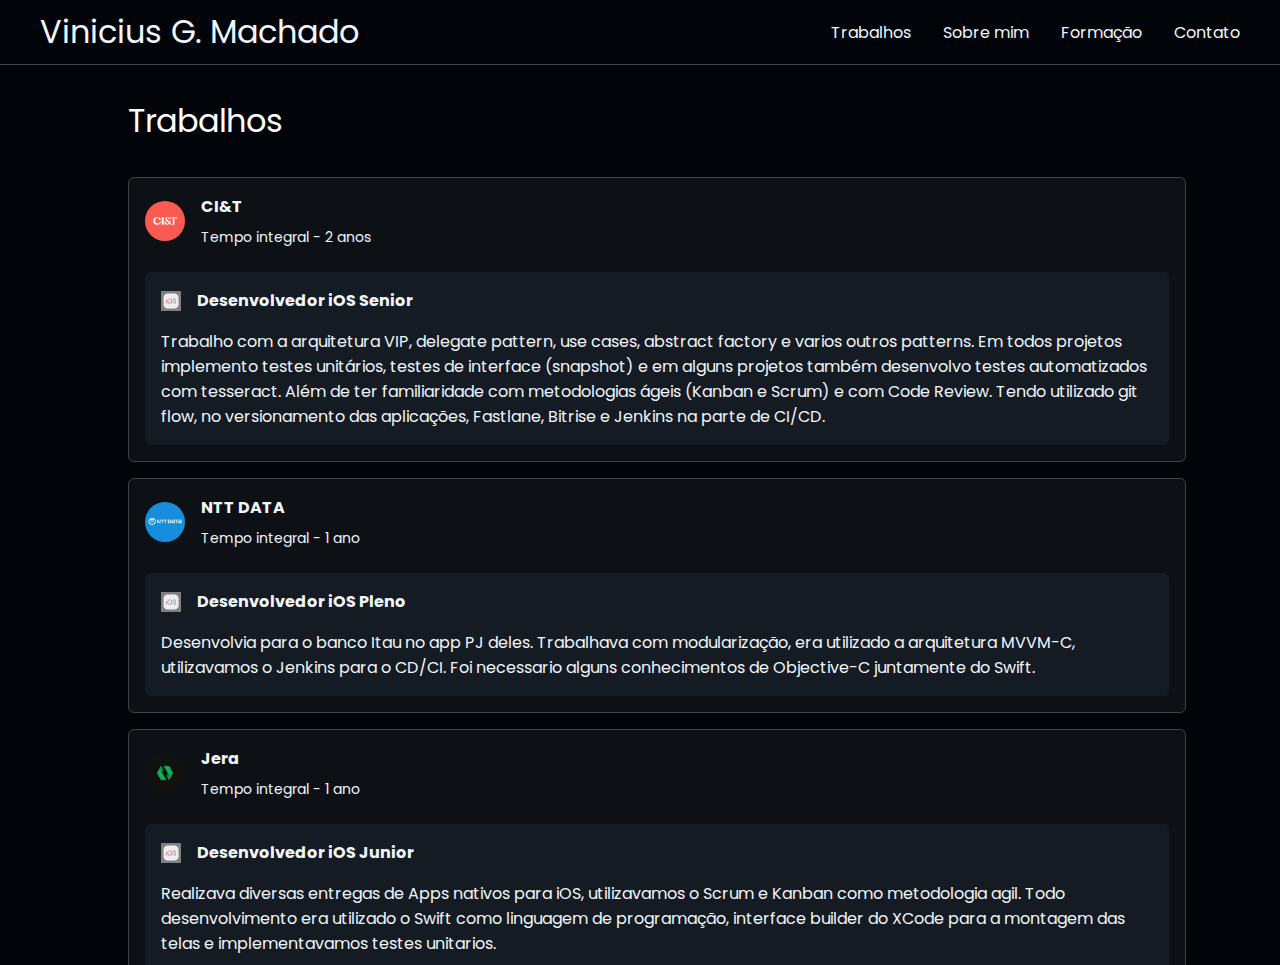
<file: index.html>
<!DOCTYPE html>
<html lang="pt-BR">
  <head>
    <meta charset="UTF-8" />
    <meta name="viewport" content="width=device-width, initial-scale=1.0" />
    <link rel="stylesheet" href="styles/global.css" />
    <link rel="stylesheet" href="styles/style.css" />
    <link rel="preconnect" href="https://fonts.googleapis.com" />
    <link rel="preconnect" href="https://fonts.gstatic.com" crossorigin />
    <link
      href="https://fonts.googleapis.com/css2?family=Poppins:wght@0,400;0,700;&display=swap"
      rel="stylesheet"
    />
    <title>Portfólio - Vinicius Galhardo Machado</title>
  </head>
  <body>
    <main class="w-full container h-full flex-col">
      <header class="w-full header flex items-center justify-center">
        <nav
          class="w-max flex items-center justify-between"
          style="padding: 0px 32px; height: 64px"
        >
          <h1 class="poppins-bold"><a href="">Vinicius G. Machado</a></h1>
          <ul class="flex gap-16">
            <li><a href="index.html">Trabalhos</a></li>
            <li><a href="pages/about-me.html">Sobre mim</a></li>
            <li><a href="pages/education.html">Formação</a></li>
            <li><a href="pages/contact.html">Contato</a></li>
          </ul>
        </nav>
      </header>
      <div class="content w-max h-full align-self-center flex-row">
        <div
          class="feed flex-col items-center h-full gap-32"
          style="overflow-y: scroll"
        >
          <h1 style="color: white; width: 80%; padding-top: 32px">Trabalhos</h1>
          <div
            class="feed-list flex-col h-full gap-16"
            style="width: 80%; padding-bottom: 32px"
          ></div>
        </div>
      </div>
    </main>
    <script type="module" src="scripts/jobs-script.js"></script>
    <script type="module" src="scripts/jobs-data.js"></script>
  </body>
</html>
</file>
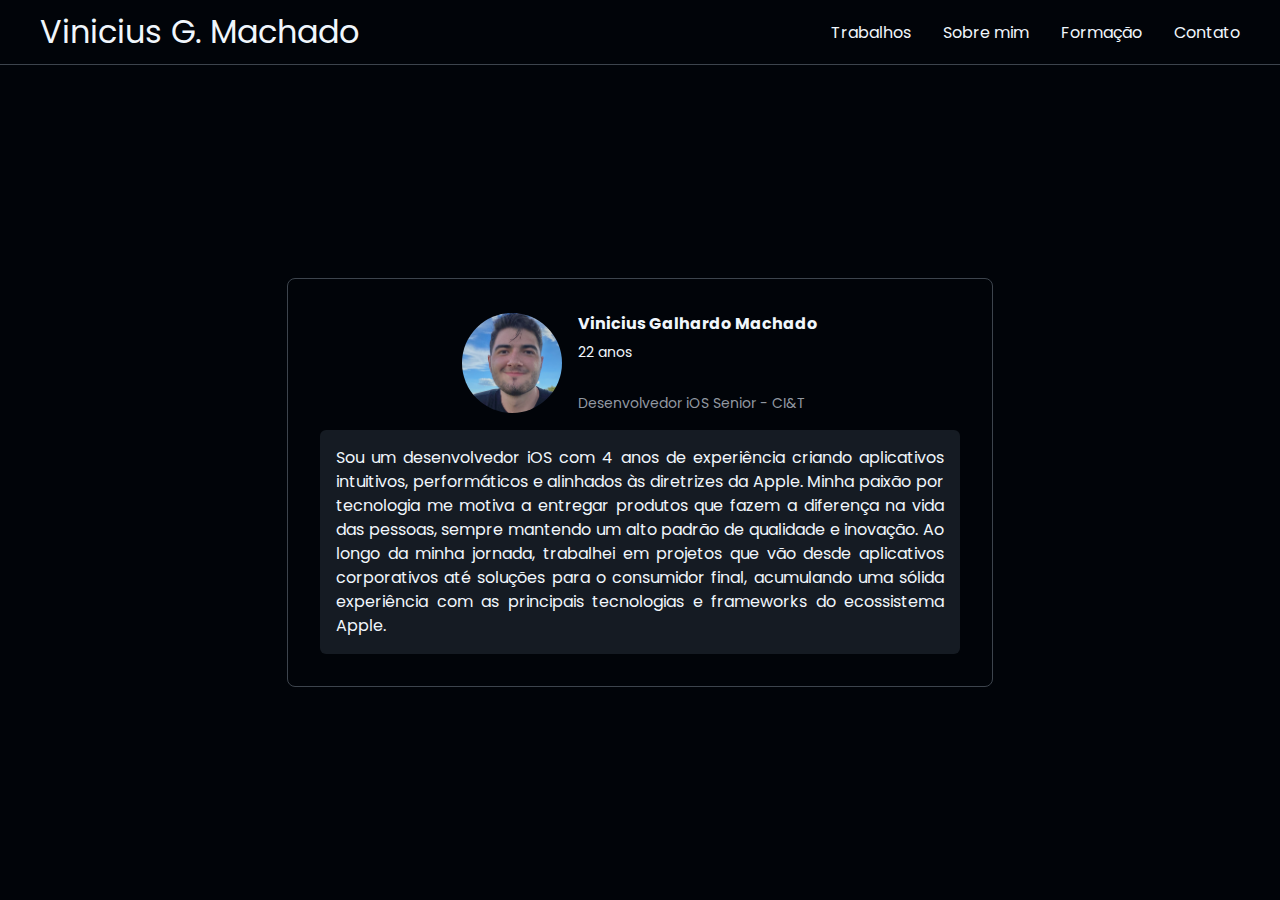
<file: pages/about-me.html>
<!DOCTYPE html>
<html lang="pt-BR">
  <head>
    <meta charset="UTF-8" />
    <meta name="viewport" content="width=device-width, initial-scale=1.0" />
    <link rel="stylesheet" href="../styles/global.css" />
    <link rel="stylesheet" href="../styles/style.css" />
    <link rel="preconnect" href="https://fonts.googleapis.com" />
    <link rel="preconnect" href="https://fonts.gstatic.com" crossorigin />
    <link
      href="https://fonts.googleapis.com/css2?family=Poppins:wght@0,400;0,700;&display=swap"
      rel="stylesheet"
    />
    <title>Sobre Mim</title>
  </head>
  <body>
    <main class="w-full container h-full flex-col">
      <header class="w-full header flex items-center justify-center">
        <nav
          class="w-max flex items-center justify-between"
          style="padding: 0px 32px; height: 64px"
        >
          <h1 class="poppins-bold"><a href="">Vinicius G. Machado</a></h1>
          <ul class="flex gap-16">
            <li><a href="../index.html">Trabalhos</a></li>
            <li><a href="about-me.html">Sobre mim</a></li>
            <li><a href="education.html">Formação</a></li>
            <li><a href="contact.html">Contato</a></li>
          </ul>
        </nav>
      </header>
      <div class="content w-full h-full flex-col justify-center items-center">
        <div
          class="flex-col gap-16 items-center border-bg border-radius-md"
          style="padding: 32px; max-width: 50%"
        >
          <div class="flex items-center gap-16">
            <img
              style="
                border-radius: 100%;
                height: 100px;
                width: 100px;
                object-fit: cover;
              "
              src="../assets/me.jpg"
              alt=""
            />
            <div class="flex-col gap-6">
              <span class="title">Vinicius Galhardo Machado</span>
              <span class="subtitle">22 anos</span>
              <span class="subtitle muted-text" style="margin-top: 24px"
                >Desenvolvedor iOS Senior - CI&T</span
              >
            </div>
          </div>
          <p
            class="description border-radius-sm"
            style="
              background-color: #151b23;
              padding: 16px;
              line-height: 24px;
              text-align: justify;
            "
          >
            Sou um desenvolvedor iOS com 4 anos de experiência criando
            aplicativos intuitivos, performáticos e alinhados às diretrizes da
            Apple. Minha paixão por tecnologia me motiva a entregar produtos que
            fazem a diferença na vida das pessoas, sempre mantendo um alto
            padrão de qualidade e inovação. Ao longo da minha jornada, trabalhei
            em projetos que vão desde aplicativos corporativos até soluções para
            o consumidor final, acumulando uma sólida experiência com as
            principais tecnologias e frameworks do ecossistema Apple.
          </p>
        </div>
      </div>
    </main>
  </body>
</html>
</file>
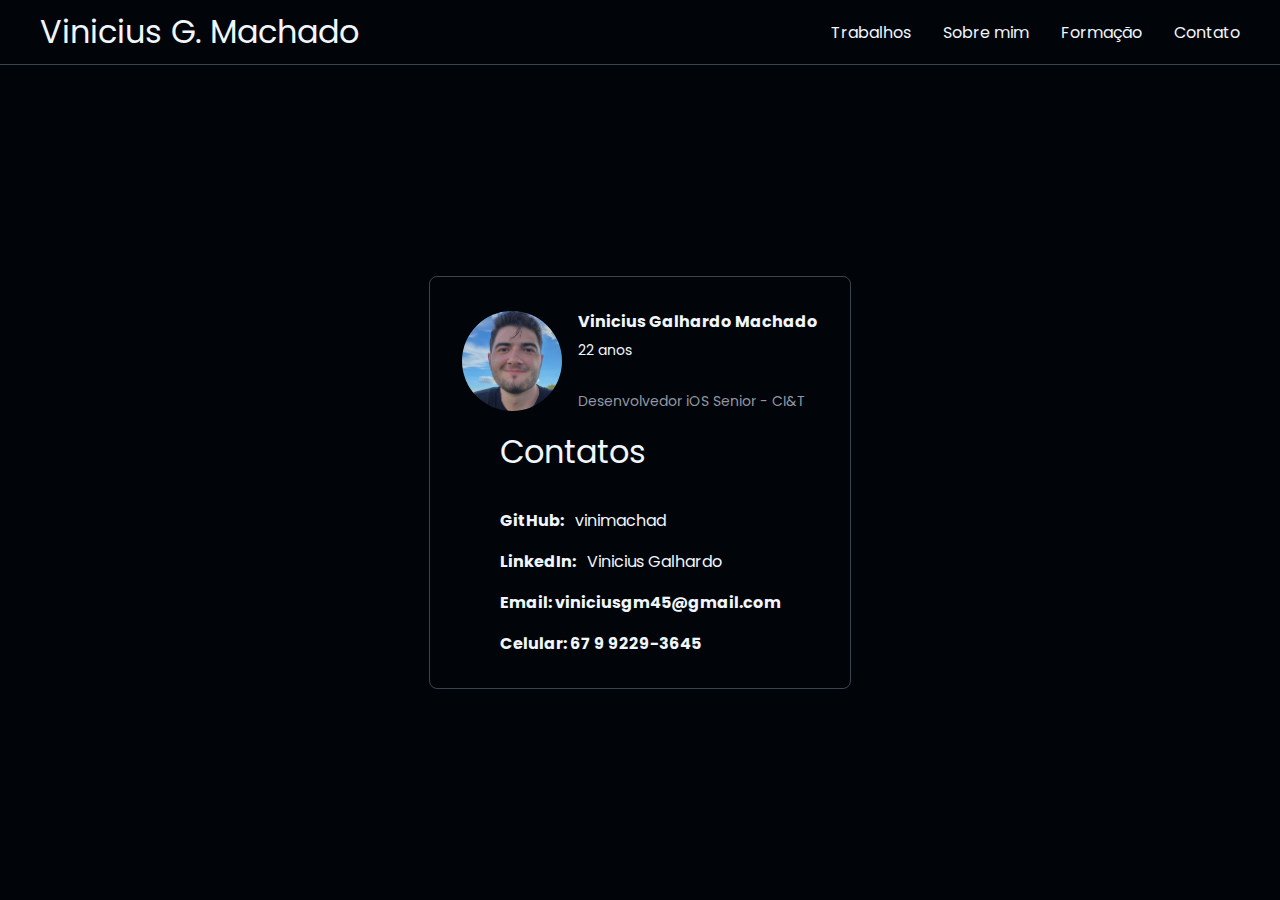
<file: pages/contact.html>
<!DOCTYPE html>
<html lang="pt-BR">
  <head>
    <meta charset="UTF-8" />
    <meta name="viewport" content="width=device-width, initial-scale=1.0" />
    <link rel="stylesheet" href="../styles/global.css" />
    <link rel="stylesheet" href="../styles/style.css" />
    <link rel="preconnect" href="https://fonts.googleapis.com" />
    <link rel="preconnect" href="https://fonts.gstatic.com" crossorigin />
    <link
      href="https://fonts.googleapis.com/css2?family=Poppins:wght@0,400;0,700;&display=swap"
      rel="stylesheet"
    />
    <title>Sobre Mim</title>
  </head>
  <body>
    <main class="w-full container h-full flex-col">
      <header class="w-full header flex items-center justify-center">
        <nav
          class="w-max flex items-center justify-between"
          style="padding: 0px 32px; height: 64px"
        >
          <h1 class="poppins-bold"><a href="">Vinicius G. Machado</a></h1>
          <ul class="flex gap-16">
            <li><a href="../index.html">Trabalhos</a></li>
            <li><a href="about-me.html">Sobre mim</a></li>
            <li><a href="education.html">Formação</a></li>
            <li><a href="contact.html">Contato</a></li>
          </ul>
        </nav>
      </header>
      <div class="content w-full h-full flex-col justify-center items-center">
        <div
          class="flex-col gap-16 items-center border-bg border-radius-md"
          style="padding: 32px; max-width: 50%"
        >
          <div class="flex items-center gap-16">
            <img
              style="
                border-radius: 100%;
                height: 100px;
                width: 100px;
                object-fit: cover;
              "
              src="../assets/me.jpg"
              alt=""
            />
            <div class="flex-col gap-6">
              <span class="title">Vinicius Galhardo Machado</span>
              <span class="subtitle">22 anos</span>
              <span class="subtitle muted-text" style="margin-top: 24px"
                >Desenvolvedor iOS Senior - CI&T</span
              >
            </div>
          </div>
          <div class="flex-col gap-32">
            <h1 class="white-text">Contatos</h1>
            <ul class="flex-col gap-16">
              <li>
                <span class="title"
                  >GitHub:
                  <a href="https://github.com/vinimachad">vinimachad</a></span
                >
              </li>
              <li>
                <span class="title"
                  >LinkedIn:
                  <a
                    href="https://www.linkedin.com/in/vinicius-galhardo-machado-614626163/"
                    >Vinicius Galhardo</a
                  ></span
                >
              </li>
              <li>
                <span class="title">Email: viniciusgm45@gmail.com</span>
              </li>
              <li>
                <span class="title">Celular: 67 9 9229-3645</span>
              </li>
            </ul>
          </div>
        </div>
      </div>
    </main>
  </body>
</html>
</file>
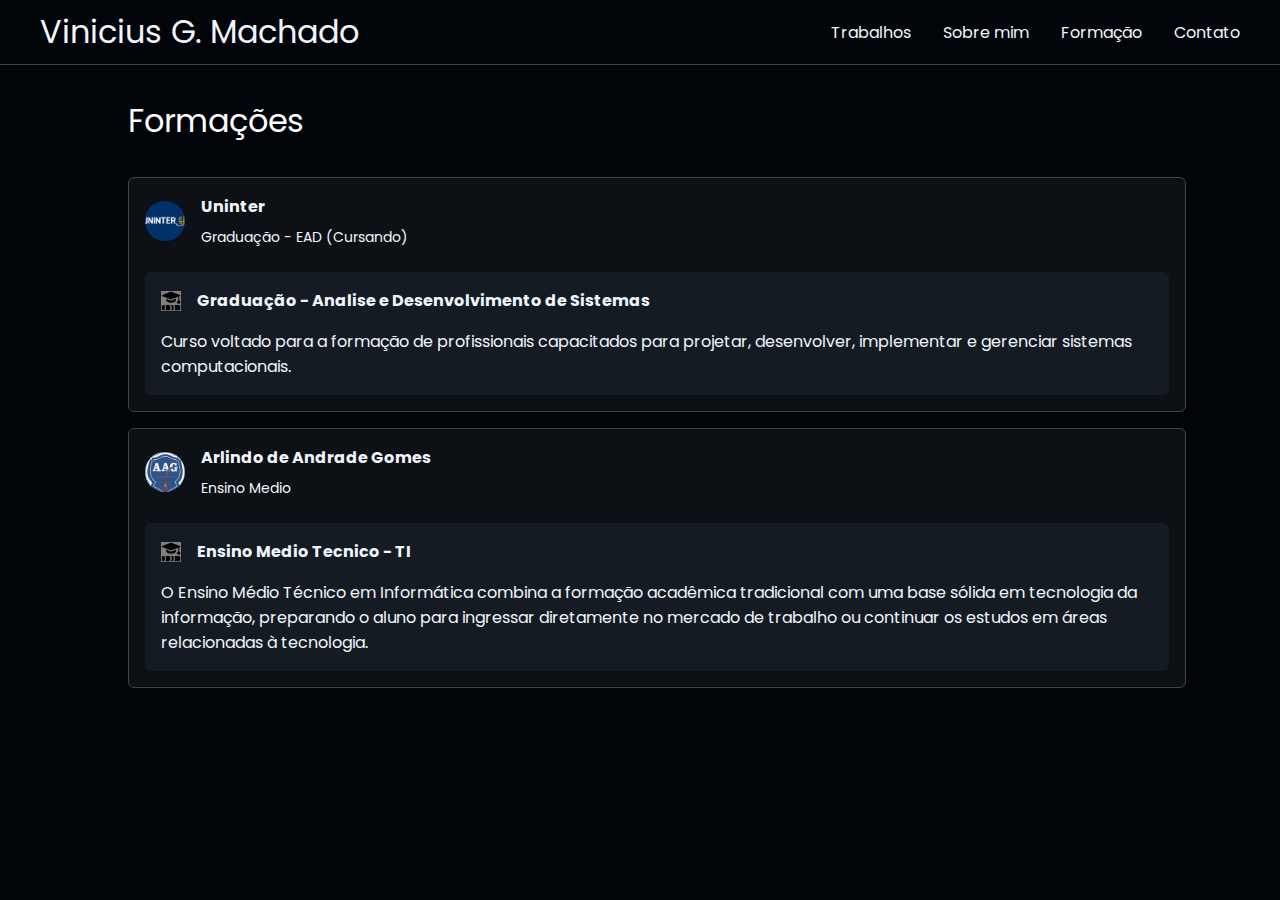
<file: pages/education.html>
<!DOCTYPE html>
<html lang="pt-BR">
  <head>
    <meta charset="UTF-8" />
    <meta name="viewport" content="width=device-width, initial-scale=1.0" />
    <link rel="stylesheet" href="../styles/global.css" />
    <link rel="stylesheet" href="../styles/style.css" />
    <link rel="preconnect" href="https://fonts.googleapis.com" />
    <link rel="preconnect" href="https://fonts.gstatic.com" crossorigin />
    <link
      href="https://fonts.googleapis.com/css2?family=Poppins:wght@0,400;0,700;&display=swap"
      rel="stylesheet"
    />
    <title>Formação</title>
  </head>
  <body>
    <main class="w-full container h-full flex-col">
      <header class="w-full header flex items-center justify-center">
        <nav
          class="w-max flex items-center justify-between"
          style="padding: 0px 32px; height: 64px"
        >
          <h1 class="poppins-bold"><a href="">Vinicius G. Machado</a></h1>
          <ul class="flex gap-16">
            <li><a href="../index.html">Trabalhos</a></li>
            <li><a href="about-me.html">Sobre mim</a></li>
            <li><a href="education.html">Formação</a></li>
            <li><a href="contact.html">Contato</a></li>
          </ul>
        </nav>
      </header>
      <div class="content w-max h-full align-self-center flex-row">
        <div
          class="feed flex-col items-center h-full gap-32"
          style="overflow-y: scroll"
        >
          <h1 style="color: white; width: 80%; padding-top: 32px">Formações</h1>
          <div
            class="feed-list flex-col h-full gap-16"
            style="width: 80%; padding-bottom: 32px"
          ></div>
        </div>
      </div>
    </main>
    <script type="module" src="../scripts/education-script.js"></script>
    <script type="module" src="../scripts/education-data.js"></script>
  </body>
</html>
</file>
<file: styles/style.css>
.container {
  background-color: #010409;
}

.header {
  background-color: #010409;
  border-bottom: 1px solid #3d444d;
  height: 64px;
}

.content {
  background-color: #010409;
}

.left-menu {
  background-color: #0d1116;
  border-right: 1px solid #3d444d;
  width: 25%;
}

.feed {
  width: 100%;
}

.feed-card {
  border-radius: 6px;
  border: 1px solid #3d444d;
  background-color: #0d1116;
  padding: 16px;
  min-height: 200px;
  width: 100%;
  gap: 24px;
}
</file>
<file: styles/global.css>
/* Resetando as configurações iniciais */

* {
  margin: 0;
  padding: 0;
  font-family: "Poppins", sans-serif;
  font-weight: 400;
  font-style: normal;
}

html,
body {
  height: 100%;
  background-color: #010409;
}

a {
  padding: 6px 8px;
  color: #f0f6fc;
  text-decoration: none;
  border-radius: 6px;
}

a:hover {
  background-color: rgba(100, 100, 100, 0.12);
}

li {
  list-style: none;
}

/* Classes para diferentes tipos de textos */

.title {
  font-weight: 700;
  font-size: 16px;
  color: #f0f6fc;
}

.subtitle {
  font-weight: 400;
  font-size: 14px;
  color: #f0f6fc;
}

.description {
  font-weight: 400;
  font-size: 16px;
  color: #f0f6fc;
}

.muted-text {
  color: #9198a1;
}

.white-text {
  color: #f0f6fc;
}

/* Classes referentes a largura */

.w-full {
  width: 100%;
}

.w-max {
  width: 100%;
  max-width: 1440px;
}

/* Classes referentes a altura */

.h-full {
  height: 100%;
}

/* Classes referentes ao flex box */

.flex {
  display: flex;
  flex: 1f;
}

.flex-row {
  display: flex;
  flex-direction: row;
}

.flex-col {
  display: flex;
  flex-direction: column;
}

.items-center {
  align-items: center;
}

.justify-center {
  justify-content: center;
}

.justify-between {
  justify-content: space-between;
}

.align-self-center {
  align-self: center;
}

.gap-6 {
  gap: 6px;
}

.gap-16 {
  gap: 16px;
}

.gap-32 {
  gap: 32px;
}

/* Classes referentes as fontes  */

.poppins-regular {
  font-family: "Poppins", sans-serif;
  font-weight: 400;
  font-style: normal;
}

.poppins-bold {
  font-family: "Poppins", sans-serif;
  font-weight: 700;
  font-style: normal;
}

/* Outras classes uteis */

.border-bg {
  border: 1px solid #3d444d;
}

.border-radius-sm {
  border-radius: 6px;
}

.border-radius-md {
  border-radius: 8px;
}
</file>
